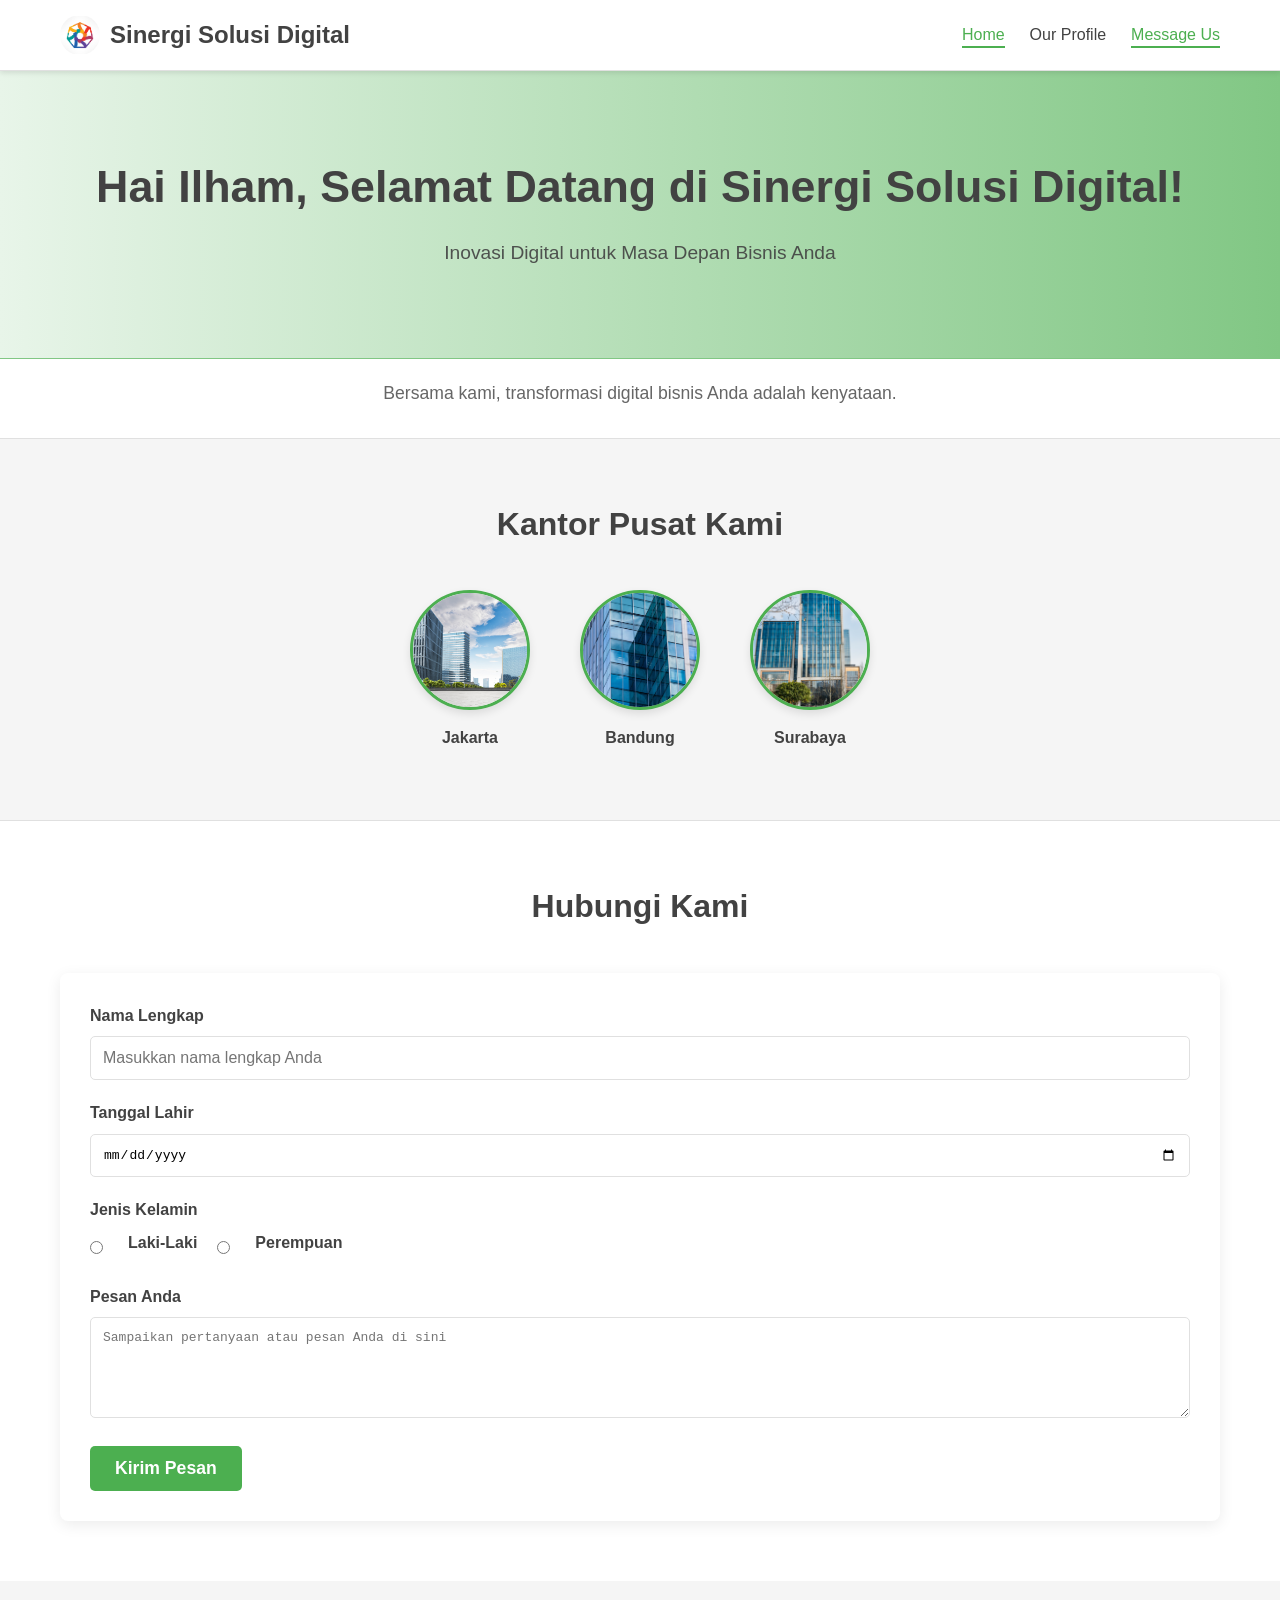
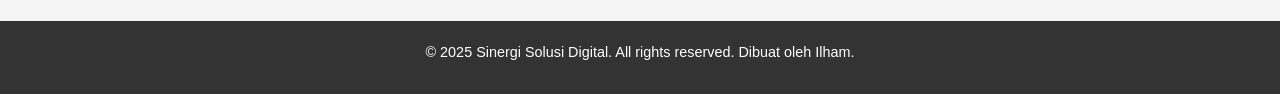
<file: index.html>
<!DOCTYPE html>
<html lang="id">
<head>
    <meta charset="UTF-8">
    <meta name="viewport" content="width=device-width, initial-scale=1.0">
    <title>Sinergi Solusi Digital - Home</title>
    <link rel="stylesheet" href="css/style.css">
    </head>
<body>
    <header class="header">
        <div class="container">
            <div class="logo">
                <img src="./img/company-logo.jpg" alt="Logo Sinergi Digital"> <span>Sinergi Solusi Digital</span>
            </div>
            <nav class="navbar">
                <ul>
                    <li><a href="index.html" class="active">Home</a></li>
                    <li><a href="profile.html">Our Profile</a></li>
                    <li><a href="index.html#message-us-section">Message Us</a></li>
                </ul>
            </nav>
        </div>
    </header>

    <main>
        <section class="hero-section">
            <div class="container">
                <h1 id="welcomeMessage"></h1>
                <p class="tagline">Inovasi Digital untuk Masa Depan Bisnis Anda</p>
            </div>
        </section>

        <section class="counter-section">
            <div class="container">
                <p>Bersama kami, transformasi digital bisnis Anda adalah kenyataan.</p> </div>
        </section>

        <section class="headquarter-section">
            <div class="container">
                <h2>Kantor Pusat Kami</h2>
                <div class="hq-locations">
                    <div class="location-item">
                        <a href="https://www.google.com/maps/search/Jakarta" target="_blank" rel="noopener noreferrer">
                            <div class="circle">
                                <img src="./img/jakarta.jpg" alt="Kantor Jakarta" class="location-image">
                            </div>
                            <p>Jakarta</p>
                        </a>
                    </div>
                    <div class="location-item">
                        <a href="https://www.google.com/maps/search/Bandung" target="_blank" rel="noopener noreferrer">
                            <div class="circle">
                                <img src="./img/bandung.jpg" alt="Kantor Bandung" class="location-image">
                            </div>
                            <p>Bandung</p>
                        </a>
                    </div>
                    <div class="location-item">
                        <a href="https://www.google.com/maps/search/Surabaya" target="_blank" rel="noopener noreferrer">
                            <div class="circle">
                                <img src="./img/surabaya.jpg" alt="Kantor Surabaya" class="location-image">
                            </div>
                            <p>Surabaya</p>
                        </a>
                    </div>
                </div>
            </div>
        </section>

        <section id="message-us-section" class="message-us-section">
            <div class="container">
                <h2>Hubungi Kami</h2>
                <div class="message-content">
                    <form id="messageForm" class="message-form">
                        <div class="form-group">
                            <label for="fullName">Nama Lengkap</label>
                            <input type="text" id="fullName" name="fullName" placeholder="Masukkan nama lengkap Anda" required>
                        </div>
                        <div class="form-group">
                            <label for="birthDate">Tanggal Lahir</label>
                            <input type="date" id="birthDate" name="birthDate" required>
                        </div>
                        <div class="form-group">
                            <label>Jenis Kelamin</label>
                            <div class="radio-group">
                                <input type="radio" id="genderMale" name="gender" value="Laki-Laki" required>
                                <label for="genderMale">Laki-Laki</label>
                                <input type="radio" id="genderFemale" name="gender" value="Perempuan">
                                <label for="genderFemale">Perempuan</label>
                            </div>
                        </div>
                        <div class="form-group">
                            <label for="messageText">Pesan Anda</label>
                            <textarea id="messageText" name="messageText" placeholder="Sampaikan pertanyaan atau pesan Anda di sini" rows="5" required></textarea>
                        </div>
                        <button type="submit" class="submit-button">Kirim Pesan</button>
                    </form>

                    <div class="form-output" id="formDataDisplay">
                        <p>Waktu Pengiriman: <span id="currentTimeDisplay"></span></p>
                        <p><strong>Nama:</strong> <span id="displayName"></span></p>
                        <p><strong>Tanggal Lahir:</strong> <span id="displayBirthDate"></span></p>
                        <p><strong>Jenis Kelamin:</strong> <span id="displayGender"></span></p>
                        <p><strong>Pesan:</strong> <span id="displayMessage"></span></p>
                    </div>
                </div>
            </div>
        </section>
    </main>

    <footer class="footer">
        <div class="container">
            <p>&copy; 2025 Sinergi Solusi Digital. All rights reserved. Dibuat oleh Ilham.</p>
        </div>
    </footer>

    <script src="js/script.js"></script>
</body>
</html>
</file>
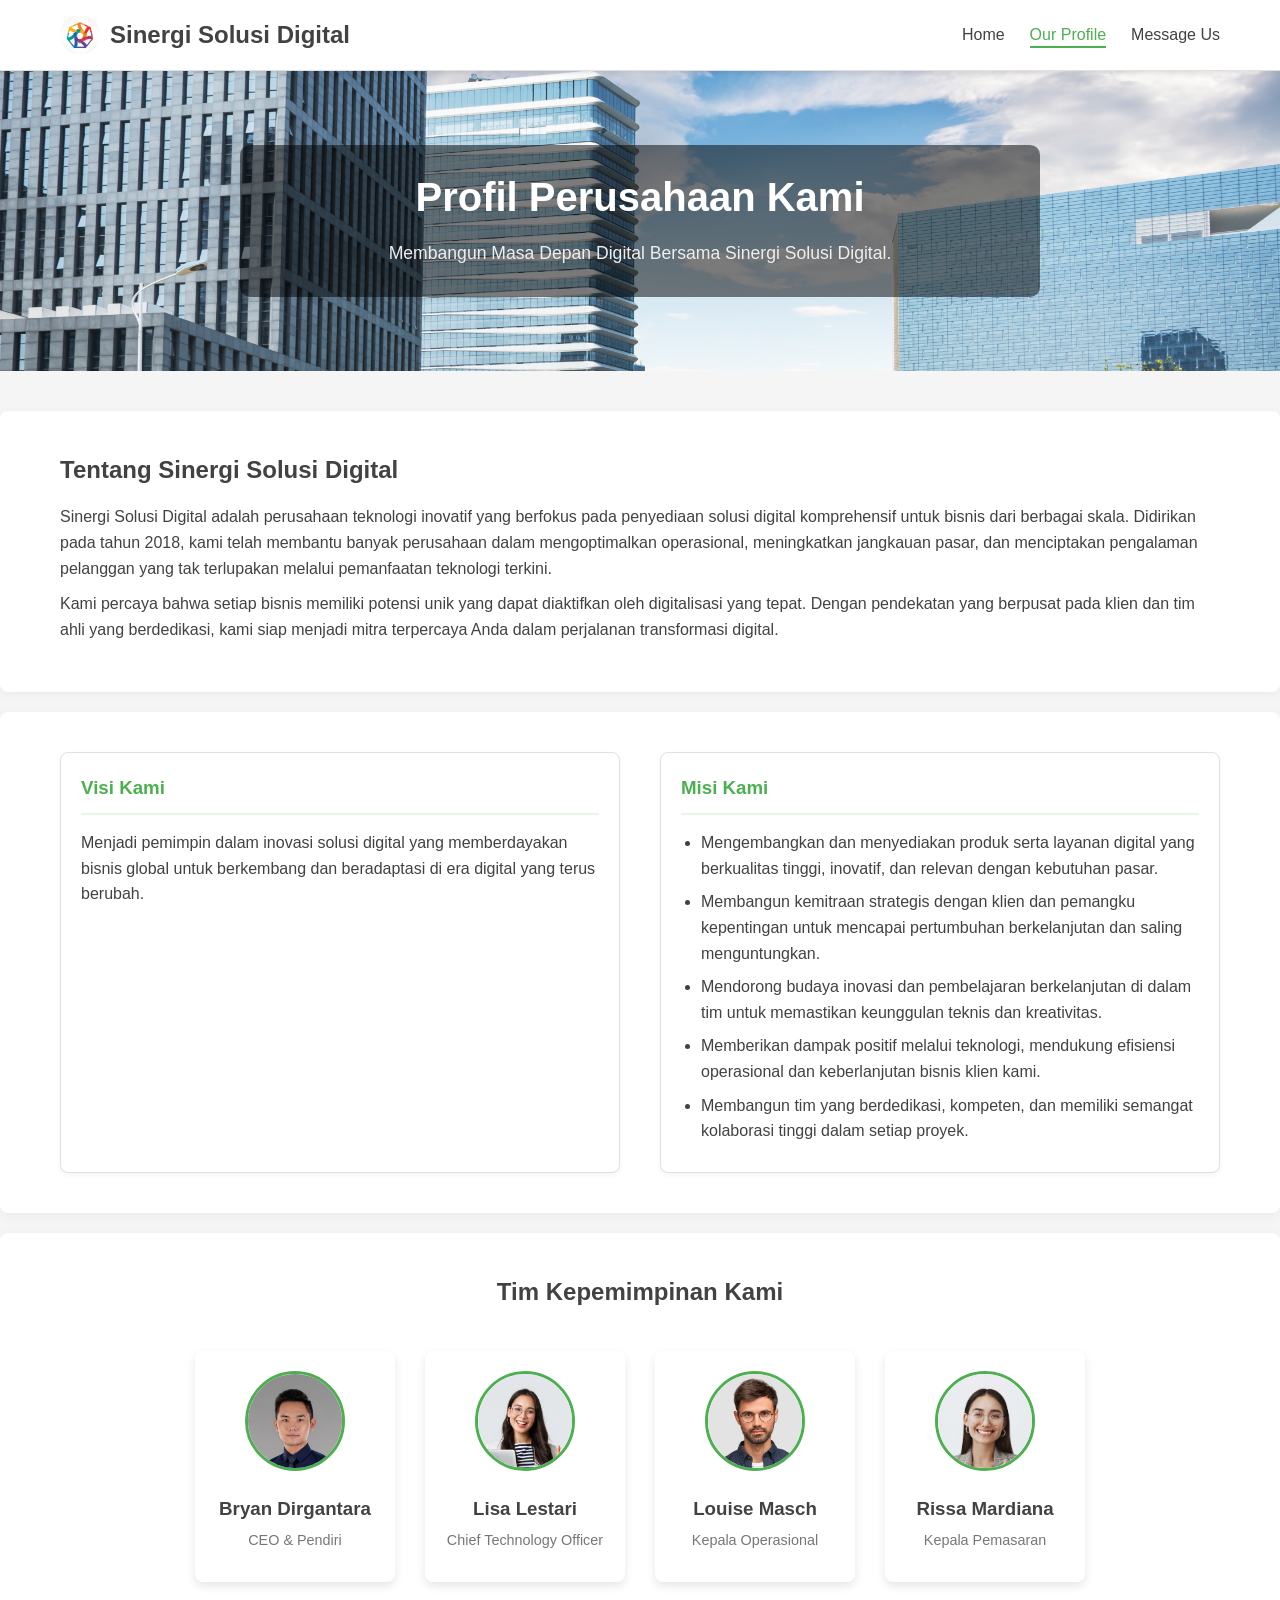
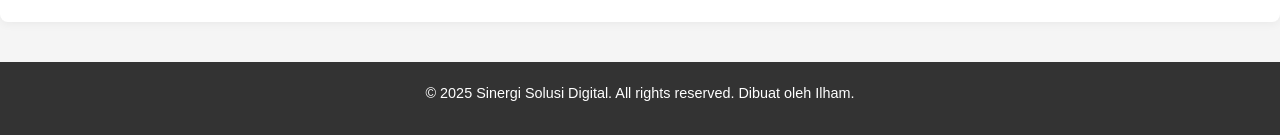
<file: profile.html>
<!DOCTYPE html>
<html lang="id">
<head>
    <meta charset="UTF-8">
    <meta name="viewport" content="width=device-width, initial-scale=1.0">
    <title>Sinergi Solusi Digital - Our Profile</title>
    <link rel="stylesheet" href="css/style.css">
</head>
<body>
    <header class="header">
        <div class="container">
            <div class="logo">
                <img src="./img/company-logo.jpg" alt="Logo Sinergi Digital">
                <span>Sinergi Solusi Digital</span>
            </div>
            <nav class="navbar">
                <ul>
                    <li><a href="index.html">Home</a></li>
                    <li><a href="profile.html" class="active">Our Profile</a></li>
                    <li><a href="index.html#message-us-section">Message Us</a></li>
                </ul>
            </nav>
        </div>
    </header>

    <main>
        <section class="profile-hero">
            <img src="./img/jakarta.jpg" alt="Company Banner - Transformasi Digital" class="banner-image">
            <div class="profile-header-content">
                <h1>Profil Perusahaan Kami</h1>
                <p>Membangun Masa Depan Digital Bersama Sinergi Solusi Digital.</p>
            </div>
        </section>

        <section class="about-us-section">
            <div class="container">
                <h2>Tentang Sinergi Solusi Digital</h2>
                <p>Sinergi Solusi Digital adalah perusahaan teknologi inovatif yang berfokus pada penyediaan solusi digital komprehensif untuk bisnis dari berbagai skala. Didirikan pada tahun 2018, kami telah membantu banyak perusahaan dalam mengoptimalkan operasional, meningkatkan jangkauan pasar, dan menciptakan pengalaman pelanggan yang tak terlupakan melalui pemanfaatan teknologi terkini.</p>
                <p>Kami percaya bahwa setiap bisnis memiliki potensi unik yang dapat diaktifkan oleh digitalisasi yang tepat. Dengan pendekatan yang berpusat pada klien dan tim ahli yang berdedikasi, kami siap menjadi mitra terpercaya Anda dalam perjalanan transformasi digital.</p>
            </div>
        </section>

        <section class="vision-mission-section">
            <div class="container">
                <div class="vision">
                    <h3>Visi Kami</h3>
                    <p>Menjadi pemimpin dalam inovasi solusi digital yang memberdayakan bisnis global untuk berkembang dan beradaptasi di era digital yang terus berubah.</p>
                </div>
                <div class="mission">
                    <h3>Misi Kami</h3>
                    <ul>
                        <li>Mengembangkan dan menyediakan produk serta layanan digital yang berkualitas tinggi, inovatif, dan relevan dengan kebutuhan pasar.</li>
                        <li>Membangun kemitraan strategis dengan klien dan pemangku kepentingan untuk mencapai pertumbuhan berkelanjutan dan saling menguntungkan.</li>
                        <li>Mendorong budaya inovasi dan pembelajaran berkelanjutan di dalam tim untuk memastikan keunggulan teknis dan kreativitas.</li>
                        <li>Memberikan dampak positif melalui teknologi, mendukung efisiensi operasional dan keberlanjutan bisnis klien kami.</li>
                        <li>Membangun tim yang berdedikasi, kompeten, dan memiliki semangat kolaborasi tinggi dalam setiap proyek.</li>
                    </ul>
                </div>
            </div>
        </section>

        <section class="team-section">
            <div class="container">
                <h2>Tim Kepemimpinan Kami</h2>
                <div class="team-members">
                    <div class="member-card">
                        <img src="./img/bryan.jpg" alt="Bryan Dirgantara">
                        <h3>Bryan Dirgantara</h3>
                        <p>CEO & Pendiri</p>
                    </div>
                    <div class="member-card">
                        <img src="./img/lisa.jpg" alt="Lisa Lestari">
                        <h3>Lisa Lestari</h3>
                        <p>Chief Technology Officer</p>
                    </div>
                    <div class="member-card">
                        <img src="./img/louise.jpg" alt="Louise Masch">
                        <h3>Louise Masch</h3>
                        <p>Kepala Operasional</p>
                    </div>
                     <div class="member-card">
                        <img src="./img/rissa.jpg" alt="Rissa Mardiana">
                        <h3>Rissa Mardiana</h3>
                        <p>Kepala Pemasaran</p>
                    </div>
                </div>
            </div>
        </section>
    </main>

    <footer class="footer">
        <div class="container">
            <p>&copy; 2025 Sinergi Solusi Digital. All rights reserved. Dibuat oleh Ilham.</p>
        </div>
    </footer>
</body>
</html>
</file>
<file: css/style.css>
* {
    box-sizing: border-box;
    margin: 0;
    padding: 0;
}

html {
    scroll-behavior: smooth;
}

:root {
    --primary-color: #4CAF50;       
    --secondary-color: #388E3C;     
    --accent-color-light: #E8F5E9;  
    --text-color: #424242;          
    --light-bg: #F5F5F5;            
    --white-bg: #FFFFFF;            
    --border-color: #E0E0E0;        
    --gradient-start: var(--accent-color-light);    
    --gradient-end: #81C784;        
    --form-output-bg: #EDF7ED;      
    --form-output-border: #C8E6C9; 
}


body {
    font-family: 'Segoe UI', Tahoma, Geneva, Verdana, sans-serif;
    line-height: 1.6;
    color: var(--text-color);
    background-color: var(--light-bg);
}

.container {
    max-width: 1200px;
    margin: 0 auto;
    padding: 0 20px;
}

h1, h2, h3 {
    color: var(--text-color);
    margin-bottom: 15px;
}

p {
    margin-bottom: 10px;
}

a {
    color: var(--primary-color);
    text-decoration: none;
}

a:hover {
    text-decoration: underline;
}

.header {
    background-color: var(--white-bg);
    border-bottom: 1px solid var(--border-color);
    padding: 15px 0;
    position: sticky;
    top: 0;
    z-index: 1000;
    box-shadow: 0 2px 5px rgba(0,0,0,0.1);
}

.header .container {
    display: flex;
    justify-content: space-between;
    align-items: center;
}

.logo {
    display: flex;
    align-items: center;
    font-size: 1.5em;
    font-weight: bold;
    color: var(--text-color);
}

.logo img {
    width: 40px;          
    height: 40px;         
    object-fit: contain;
    margin-right: 10px;
    border-radius: 50%;  
}

.navbar ul {
    list-style: none;
    display: flex;
}

.navbar ul li {
    margin-left: 25px;
}

.navbar ul li a {
    color: var(--text-color);
    font-weight: 500;
    padding: 5px 0;
    position: relative;
    transition: color 0.3s ease;
}

.navbar ul li a:hover,
.navbar ul li a.active {
    color: var(--primary-color);
}

.navbar ul li a::after {
    content: '';
    position: absolute;
    left: 0;
    bottom: 0;
    width: 0;
    height: 2px;
    background-color: var(--primary-color);
    transition: width 0.3s ease;
}

.navbar ul li a:hover::after,
.navbar ul li a.active::after {
    width: 100%;
}

.hero-section {
    background: linear-gradient(to right, var(--gradient-start), var(--gradient-end));
    color: var(--text-color);
    padding: 80px 0;
    text-align: center;
    border-bottom: 1px solid var(--gradient-end);
}

.hero-section h1 {
    font-size: 2.8em;
    margin-bottom: 15px;
    animation: fadeInDown 1s ease-out;
}

.hero-section .tagline {
    font-size: 1.2em;
    opacity: 0.9;
    animation: fadeInUp 1s ease-out;
}

.counter-section {
    background-color: var(--white-bg);
    padding: 20px 0;
    text-align: center;
    border-bottom: 1px solid var(--border-color);
    font-size: 1.1em;
    color: #666;
}

.headquarter-section {
    padding: 60px 0;
    text-align: center;
    background-color: var(--light-bg);
}

.headquarter-section h2 {
    margin-bottom: 40px;
    font-size: 2em;
}

.hq-locations {
    display: flex;
    justify-content: center;
    gap: 50px;
    flex-wrap: wrap;
}

.location-item {
    text-align: center;
}

.location-item .circle {
    width: 120px;
    height: 120px;
    background-color: var(--accent-color-light);    
    border-radius: 50%;     
    margin: 0 auto 15px;    
    overflow: hidden;   
    display: flex;  
    align-items: center;
    justify-content: center;
    border: 3px solid var(--primary-color);     
    box-shadow: 0 4px 8px rgba(0,0,0,0.1);  
    transition: transform 0.3s ease;    
}

.location-item .circle .location-image {
    width: 100%;    
    height: 100%;   
    object-fit: cover;  
    display: block;     
}

.location-item a:hover .circle {
    transform: scale(1.05); 
}

.location-item p {
    font-weight: bold;
    color: var(--text-color);
}

.message-us-section {
    padding: 60px 0;
    background-color: var(--white-bg);
    border-top: 1px solid var(--border-color);
}

.message-us-section h2 {
    text-align: center;
    margin-bottom: 40px;
    font-size: 2em;
}

.message-content {
    display: flex;
    justify-content: space-between;
    gap: 40px;
    flex-wrap: wrap;
}

.message-form,
.form-output {
    flex: 1;
    min-width: 300px;
    background-color: var(--white-bg);
    padding: 30px;
    border-radius: 8px;
    box-shadow: 0 4px 15px rgba(0,0,0,0.08);
}

.form-group {
    margin-bottom: 20px;
}

.form-group label {
    display: block;
    margin-bottom: 8px;
    font-weight: 600;
    color: var(--text-color);
}

.form-group input[type="text"],
.form-group input[type="date"],
.form-group textarea {
    width: 100%;
    padding: 12px;
    border: 1px solid var(--border-color);
    border-radius: 5px;
    font-size: 1em;
    transition: border-color 0.3s ease;
}

.form-group input[type="text"]:focus,
.form-group input[type="date"]:focus,
.form-group textarea:focus {
    border-color: var(--primary-color);
    outline: none;
    box-shadow: 0 0 0 3px rgba(0, 123, 255, 0.25);  
}

.radio-group {
    display: flex;
    gap: 20px;
    align-items: center;
}

.radio-group input[type="radio"] {
    margin-right: 5px;
}

.submit-button {
    background-color: var(--primary-color);
    color: white;
    padding: 12px 25px;
    border: none;
    border-radius: 5px;
    cursor: pointer;
    font-size: 1.1em;
    font-weight: bold;
    transition: background-color 0.3s ease, transform 0.2s ease;
}

.submit-button:hover {
    background-color: var(--secondary-color);
    transform: translateY(-2px);
}

.submit-button:active {
    transform: translateY(0);
}

.form-output {
    background-color: var(--form-output-bg);
    border: 1px solid var(--form-output-border);
    color: var(--text-color);
    display: none;
}

.form-output p {
    margin-bottom: 10px;
}

.form-output p strong {
    color: var(--secondary-color);
}

.profile-hero {
    position: relative;
    text-align: center;
    color: white;
    margin-bottom: 40px;
}

.profile-hero .banner-image {
    width: 100%;
    height: 300px;
    object-fit: cover;
    display: block;
}

.profile-header-content {
    position: absolute;
    top: 50%;
    left: 50%;
    transform: translate(-50%, -50%);
    background-color: rgba(0, 0, 0, 0.5);
    padding: 20px 40px;
    border-radius: 10px;
    width: 80%;
    max-width: 800px;
}

.profile-header-content h1 {
    color: white;
    font-size: 2.5em;
    margin-bottom: 10px;
}

.profile-header-content p {
    color: #eee;
    font-size: 1.1em;
}

.about-us-section,
.vision-mission-section,
.team-section {
    padding: 40px 0;
    background-color: var(--white-bg);
    margin-bottom: 20px;
    border-radius: 8px;
    box-shadow: 0 2px 10px rgba(0,0,0,0.05);
}

.vision-mission-section .container {
    display: flex;
    gap: 40px;
    flex-wrap: wrap;
    justify-content: center;
}

.vision, .mission {
    flex: 1;
    min-width: 300px;
    padding: 20px;
    border: 1px solid var(--border-color);
    border-radius: 8px;
    background-color: var(--white-bg);
    box-shadow: 0 2px 5px rgba(0,0,0,0.05);
}

.vision h3, .mission h3 {
    color: var(--primary-color);
    margin-bottom: 15px;
    border-bottom: 2px solid var(--accent-color-light);
    padding-bottom: 10px;
}

.vision ul, .mission ul {
    list-style: disc;
    margin-left: 20px;
}

.vision ul li, .mission ul li {
    margin-bottom: 8px;
}

.team-section {
    text-align: center;
}

.team-section h2 {
    margin-bottom: 40px;
}

.team-members {
    display: flex;
    justify-content: center;
    flex-wrap: wrap;
    gap: 30px;
}

.member-card {
    background-color: var(--white-bg);
    padding: 20px;
    border-radius: 8px;
    box-shadow: 0 4px 10px rgba(0,0,0,0.1);
    width: 200px;
    text-align: center;
}

.member-card img {
    width: 100px;
    height: 100px;
    border-radius: 50%;
    object-fit: cover;
    margin-bottom: 15px;
    border: 3px solid var(--primary-color);
}

.member-card h3 {
    margin-bottom: 5px;
    color: var(--text-color);
}

.member-card p {
    color: #777;
    font-size: 0.9em;
}

.footer {
    background-color: #333;
    color: white;
    text-align: center;
    padding: 20px 0;
    margin-top: 40px;
    font-size: 0.9em;
}

@keyframes fadeInDown {
    from {
        opacity: 0;
        transform: translateY(-20px);
    }
    to {
        opacity: 1;
        transform: translateY(0);
    }
}

@keyframes fadeInUp {
    from {
        opacity: 0;
        transform: translateY(20px);
    }
    to {
        opacity: 1;
        transform: translateY(0);
    }
}

@media (max-width: 992px) {
    .container {
        padding: 0 15px;
    }
    .message-content {
        flex-direction: column;
        align-items: center;
    }
    .message-form, .form-output {
        min-width: unset;
        width: 100%;
    }
}

@media (max-width: 768px) {
    .header .container {
        flex-direction: column;
        text-align: center;
    }
    .navbar ul {
        flex-direction: column;
        margin-top: 15px;
        align-items: center;
    }
    .navbar ul li {
        margin: 10px 0;
    }
    .hero-section h1 {
        font-size: 2em;
    }
    .headquarter-section .hq-locations {
        flex-direction: column;
        gap: 30px;
    }
    .vision-mission-section .container {
        flex-direction: column;
    }
    .profile-header-content {
        width: 90%;
        padding: 15px 25px;
    }
    .profile-header-content h1 {
        font-size: 2em;
    }
}

@media (max-width: 480px) {
    .hero-section {
        padding: 50px 0;
    }
    .hero-section h1 {
        font-size: 1.8em;
    }
    .headquarter-section h2,
    .message-us-section h2 {
        font-size: 1.8em;
    }
    .form-group label {
        font-size: 0.9em;
    }
    .submit-button {
        padding: 10px 20px;
        font-size: 1em;
    }
}
</file>
